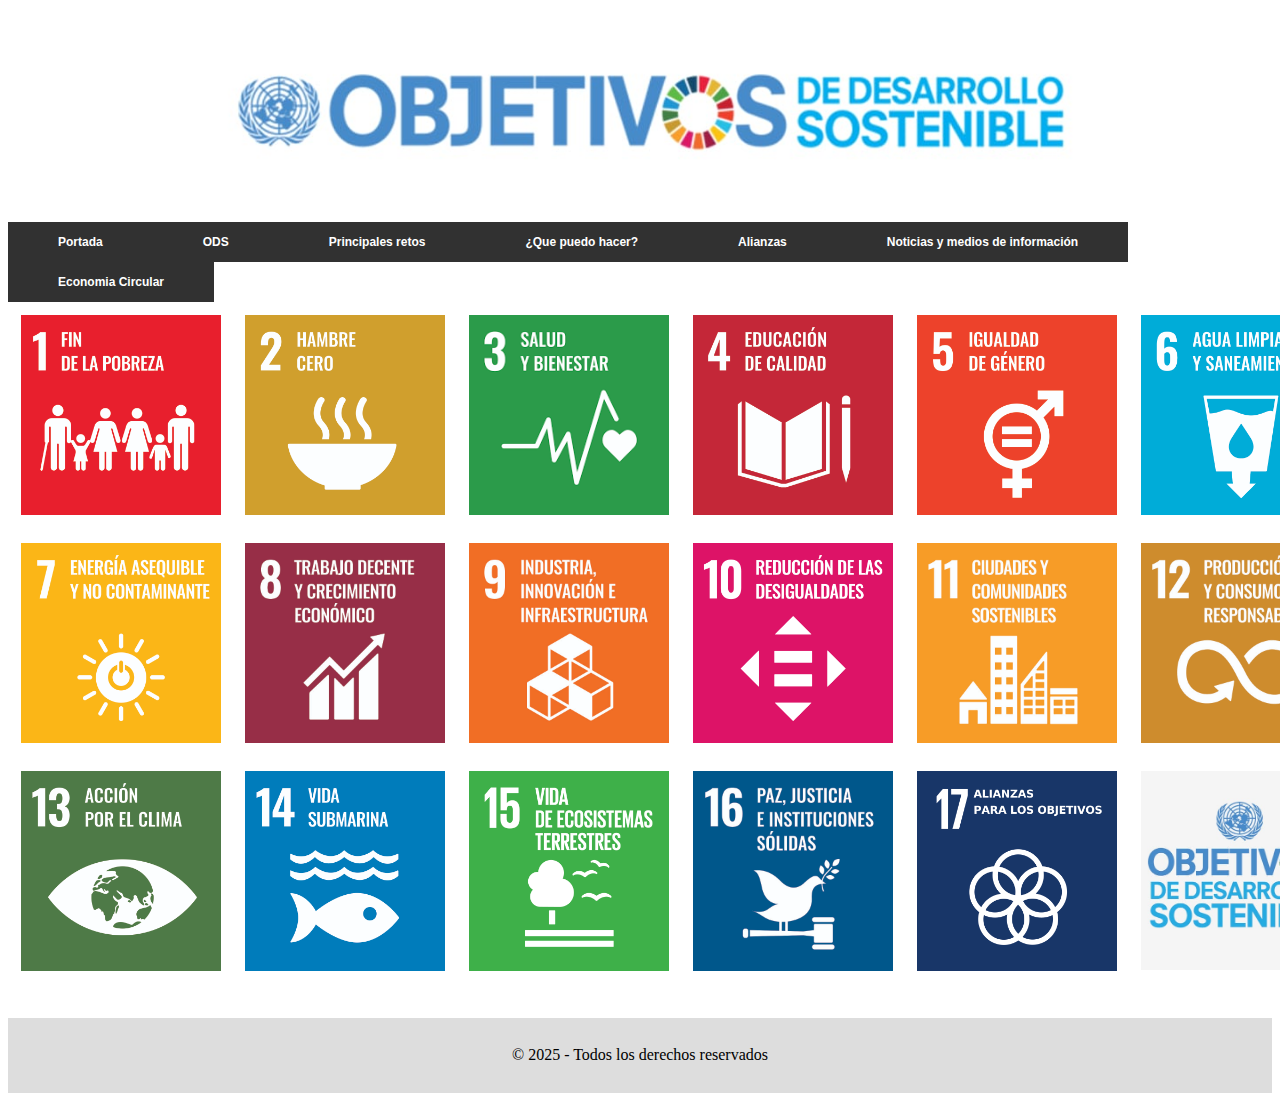
<file: Pagina ODS/index.html>
<!DOCTYPE html>
<html lang="en">
<head>
    <meta charset="UTF-8">
    <meta name="viewport" content="width=device-width, initial-scale=1.0">
    <link rel="stylesheet" href="../Pagina ODS/CSS/style.css">
    <title>Pagina ODS</title>
</head>
<body>
    <nav>
    <img src="../Pagina ODS/Imagenes ODS/ODSbanner.jpg " alt="Imagen BANNER" width="100%"
    height="148">
    </nav>
    <nav  class="dropdownmenu">
        <ul>
            <li><a href="../Pagina ODS/indexnuevo.html">Portada</a></li>
            <li><a href="#">ODS</a>
            <ul id="submenu">
                <li><a  href="#">La agenda para el desarrollo sostenible</a>
                    
                </li>
                <li><a  href="#">Datos básicos</a>
                    
                </li>
            </ul>
            </li>
            <li><a href="../Pagina ODS/retos.html">Principales retos</a></li>
            <li><a href="#">¿Que puedo hacer?</a></li>
            <li><a href="#">Alianzas</a></li>
            <li><a href="#">Noticias y medios de información</a></li>
            <li><a href="../Pagina ODS/economia.html">Economia Circular</a></li>
        </ul>
    </nav>
    

    <table>
        <tr>
          <td><a href="https://www.un.org/sustainabledevelopment/es/poverty/"><img src="../Pagina ODS/Imagenes ODS/ods1.jpg" alt="ods1" style="width: 200px;"></a></td>
          <td><a href="https://www.un.org/sustainabledevelopment/es/hunger/"><img src="../Pagina ODS/Imagenes ODS/ods2.jpg"alt="ods2" style="width: 200px;"></a></td>
          <td><a href="https://www.un.org/sustainabledevelopment/es/health/"><img src="../Pagina ODS/Imagenes ODS/ods3.jpg" alt="ods3" style="width: 200px;"></a></td>
          <td><a href="https://www.un.org/sustainabledevelopment/es/education/"><img src="../Pagina ODS/Imagenes ODS/ods4.jpg" alt="ods4" style="width: 200px;"></a></td>
          <td><a href="https://www.un.org/sustainabledevelopment/es/gender-equality/"><img src="../Pagina ODS/Imagenes ODS/ods5.jpg" alt="ods5" style="width: 200px;"></a></td>
          <td><a href="https://www.un.org/sustainabledevelopment/es/water-and-sanitation/"><img src="../Pagina ODS/Imagenes ODS/ods6.jpg" alt="ods6" style="width: 200px;"></a></td>
        </tr>
        <tr>
          <td><a href="https://www.un.org/sustainabledevelopment/es/energy/"><img src="../Pagina ODS/Imagenes ODS/ods7.jpg" alt="ods7" style="width: 200px;"></a></td>
          <td><a href="https://www.un.org/sustainabledevelopment/es/economic-growth/"><img src="../Pagina ODS/Imagenes ODS/ods8.jpg" alt="ods8" ></a></td>
          <td><a href="https://www.un.org/sustainabledevelopment/es/infrastructure/"><img src="../Pagina ODS/Imagenes ODS/ods9.jpg" alt="ods9"></a></td>
          <td><a href="https://www.un.org/sustainabledevelopment/es/inequality/"><img src="../Pagina ODS/Imagenes ODS/ods10.jpg" alt="ods10"></a></td>
          <td><a href="https://www.un.org/sustainabledevelopment/es/cities/"><img src="../Pagina ODS/Imagenes ODS/ods11.jpg" alt="ods11" ></a></td>
          <td><a href="https://www.un.org/sustainabledevelopment/es/sustainable-consumption-production/"><img src="../Pagina ODS/Imagenes ODS/ods12.jpg" alt="ods12"></a></td>
        </tr>
        <tr>
          <td><a href="https://www.un.org/sustainabledevelopment/es/climate-change-2/"><img src="../Pagina ODS/Imagenes ODS/ods13.jpg" alt="ods13" ></a></td>
          <td><a href="https://www.un.org/sustainabledevelopment/es/oceans/"><img src="../Pagina ODS/Imagenes ODS/ods14.jpg " alt="ods14" ></a></td>
          <td><a href="https://www.un.org/sustainabledevelopment/es/biodiversity/"><img src="../Pagina ODS/Imagenes ODS/ods15.jpg " alt="ods15" ></a></td>
          <td><a href="https://www.un.org/sustainabledevelopment/es/peace-justice/"><img src="../Pagina ODS/Imagenes ODS/ods16.jpg " alt="ods16" ></a></td>
          <td><a href="https://www.un.org/sustainabledevelopment/es/globalpartnerships/"><img src="../Pagina ODS/Imagenes ODS/ods17.jpg " alt="ods17" ></a></td>
          <td><img src="../Pagina ODS/Imagenes ODS/iconofinal.jpg" alt="Imagen" ></td></td>
        </tr>
      
      </table>
      
      <footer>
        <p>&copy; 2025 - Todos los derechos reservados</p>
    </footer>



    
</body>
</html>
</file>
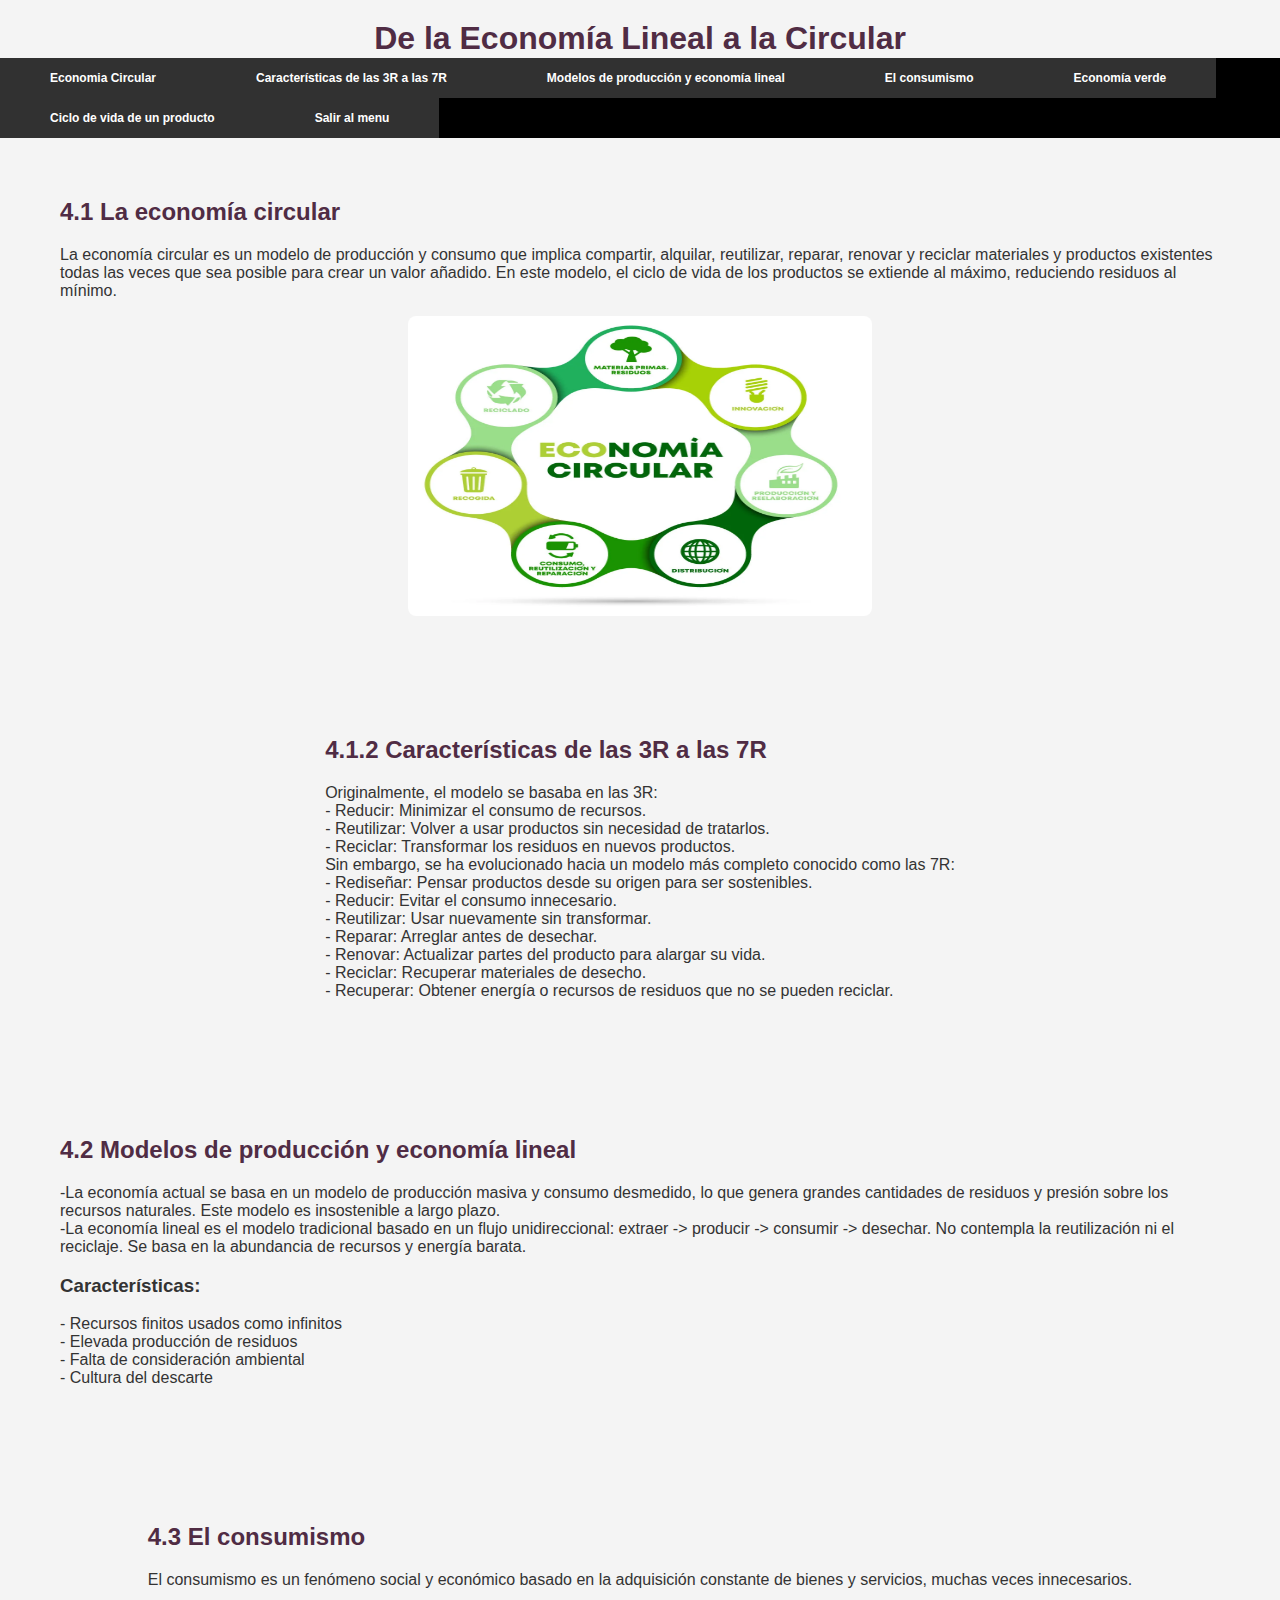
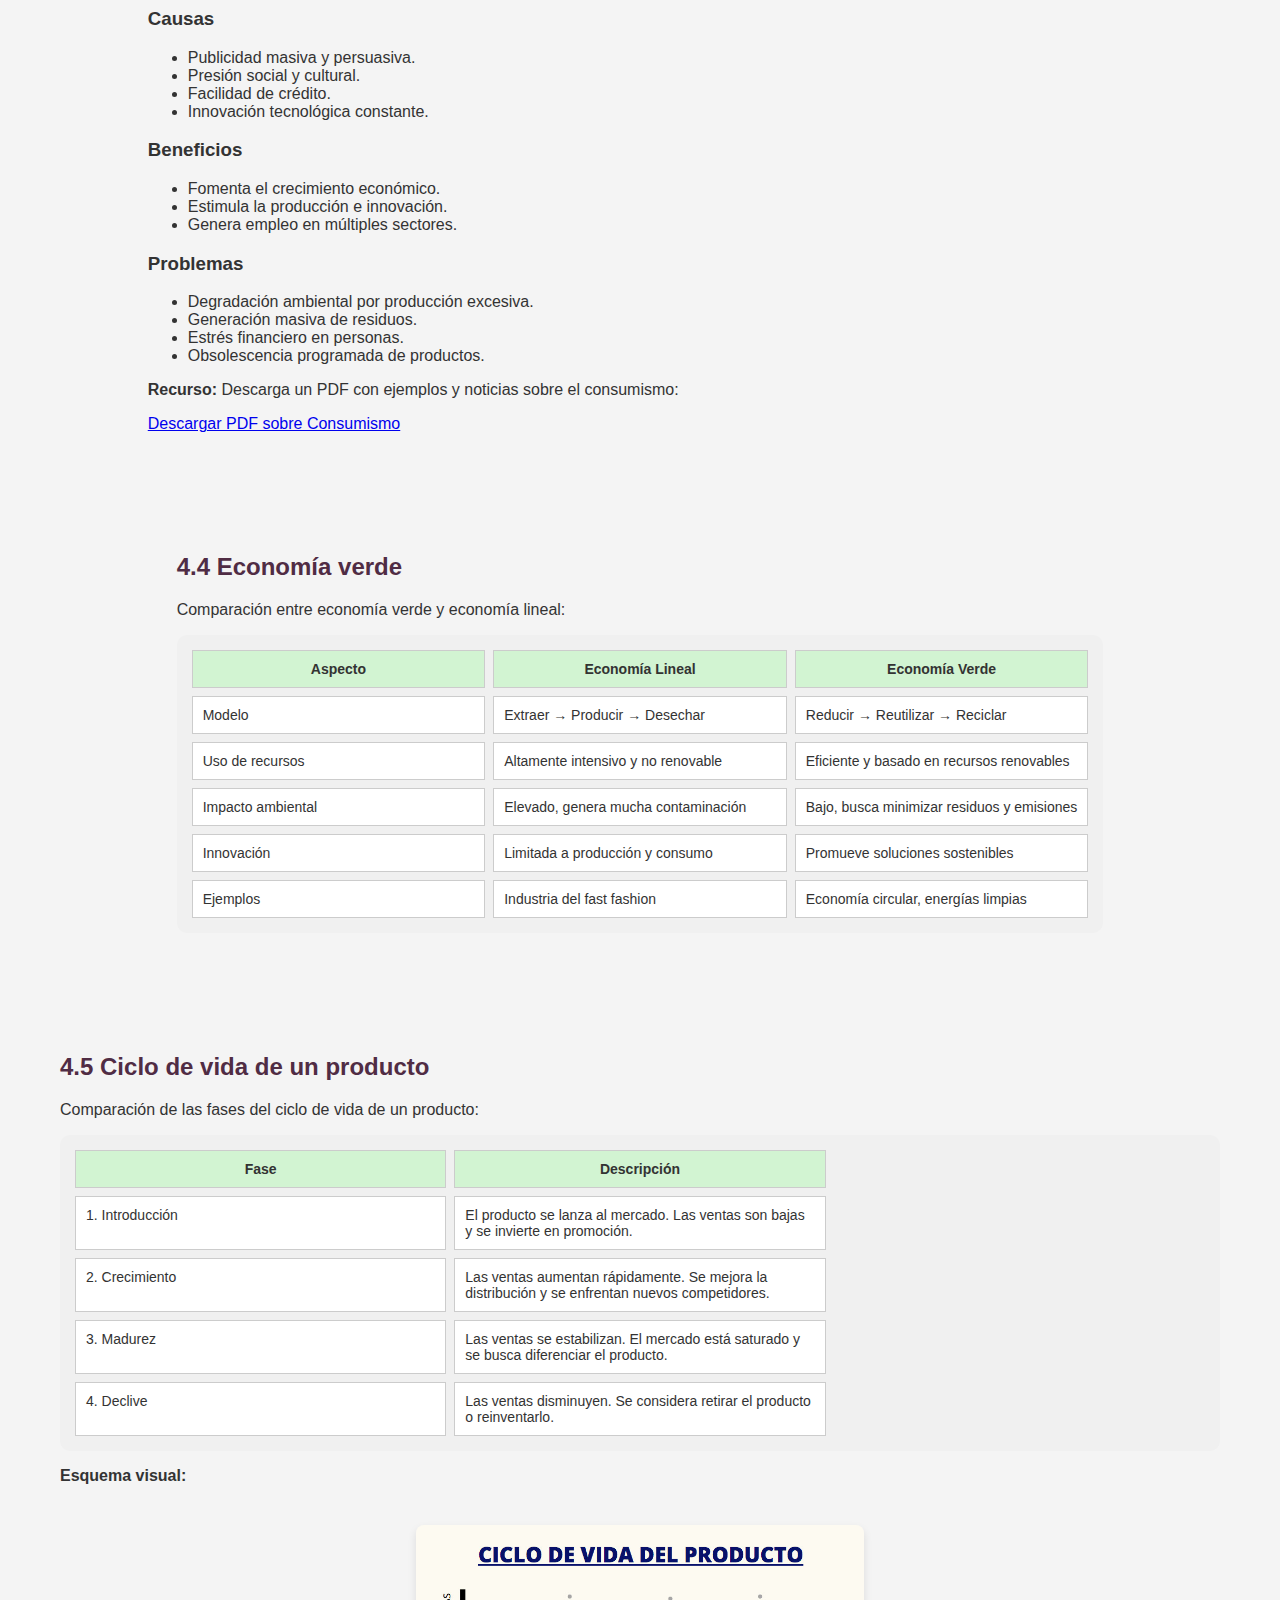
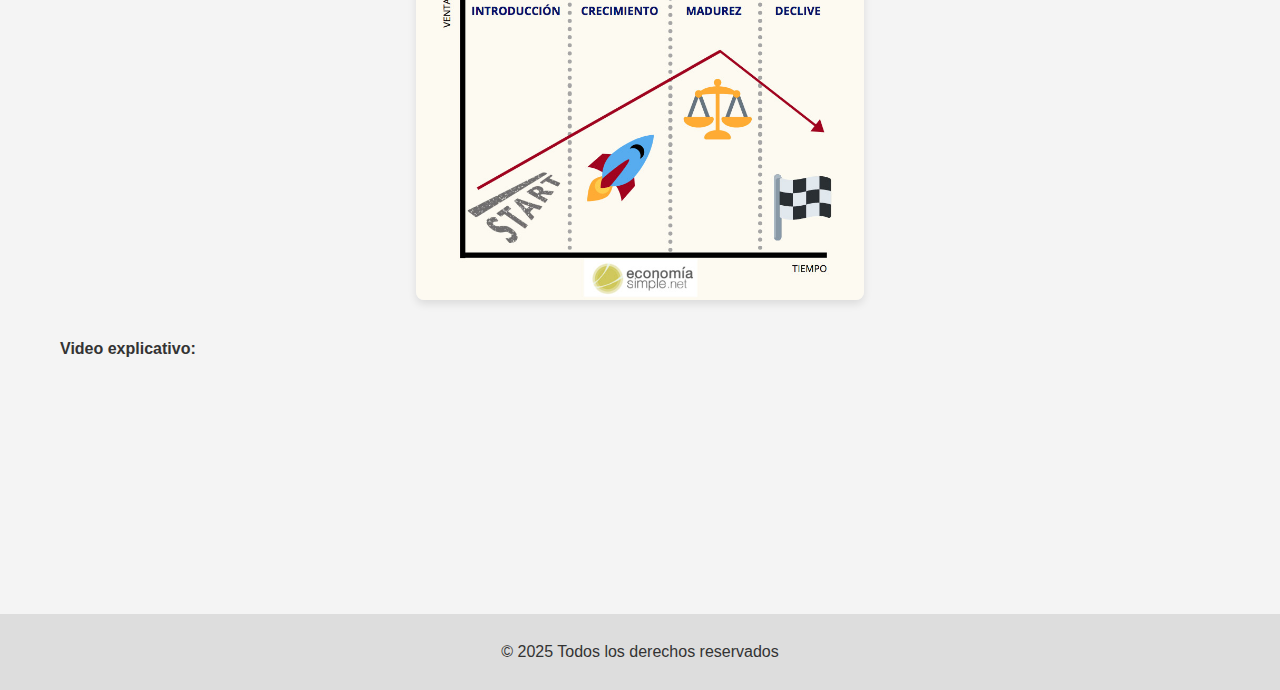
<file: Pagina ODS/economia.html>
<!DOCTYPE html>
<html lang="es">
<head>
  <meta charset="UTF-8">
  <meta name="viewport" content="width=device-width, initial-scale=1.0">
  <title>Economía Circular</title>
  <link rel="stylesheet" href="../Pagina ODS/CSS/estiloscircular.css">
</head>
<body>
  <header>
        <h1>De la Economía Lineal a la Circular</h1>
        <nav class="dropdownmenu">
          <ul>
            <li><a href="#41">Economia Circular</a></li>
            <li><a href="#412">Características de las 3R a las 7R</a></li>
            <li><a href="#42">Modelos de producción y economía lineal</a></li>
            <li><a href="#43">El consumismo</a></li>
            <li><a href="#44">Economía verde</a></li>
            <li><a href="#45">Ciclo de vida de un producto</a></li>
            <li><a href="indexnuevo.html">Salir al menu</a></li>
          </ul>
        </nav>
  </header>


  <main class="grid-contenido">
        <section id="41">
          <h2>4.1 La economía circular</h2>
          <p>La economía circular es un modelo de producción y consumo que implica compartir, alquilar, reutilizar, reparar, renovar
            y reciclar materiales y productos existentes todas las veces que sea posible para crear un valor añadido. En este
            modelo, el ciclo de vida de los productos se extiende al máximo, reduciendo residuos al mínimo.</p>
            <div class ="circulo"><img src="../Pagina ODS/Imagenes ODS/circulo.png" alt="circulo"></div>
        </section>


        <section id="412">
          <h2>4.1.2 Características de las 3R a las 7R</h2>
          <p>Originalmente, el modelo se basaba en las 3R:<br>
            - Reducir: Minimizar el consumo de recursos.<br>
            - Reutilizar: Volver a usar productos sin necesidad de tratarlos.<br>
            - Reciclar: Transformar los residuos en nuevos productos.<br>
              Sin embargo, se ha evolucionado hacia un modelo más completo conocido como las 7R:<br>
            - Rediseñar: Pensar productos desde su origen para ser sostenibles.<br>
            - Reducir: Evitar el consumo innecesario.<br>
            - Reutilizar: Usar nuevamente sin transformar.<br>
            - Reparar: Arreglar antes de desechar.<br>
            - Renovar: Actualizar partes del producto para alargar su vida.<br>
            - Reciclar: Recuperar materiales de desecho.<br>
            - Recuperar: Obtener energía o recursos de residuos que no se pueden reciclar.</p>
        </section>


        <section id="42">
          <h2>4.2 Modelos de producción y economía lineal</h2>
          <p>-La economía actual se basa en un modelo de producción masiva y consumo desmedido, lo que genera grandes
            cantidades de residuos y presión sobre los recursos naturales. Este modelo es insostenible a largo plazo.<br>
            -La economía lineal es el modelo tradicional basado en un flujo unidireccional: extraer -> producir -> consumir ->
            desechar. No contempla la reutilización ni el reciclaje. Se basa en la abundancia de recursos y energía barata.<br>
            <h3>Características:</h3>
            - Recursos finitos usados como infinitos<br>
            - Elevada producción de residuos<br>
            - Falta de consideración ambiental<br>
            - Cultura del descarte
            </p>
        </section>


        <section id="43">
          <h2>4.3 El consumismo</h2>
          <p>El consumismo es un fenómeno social y económico basado en la adquisición constante de bienes y servicios, muchas veces innecesarios.</p>
        
          <h3>Causas</h3>
          <ul>
            <li>Publicidad masiva y persuasiva.</li>
            <li>Presión social y cultural.</li>
            <li>Facilidad de crédito.</li>
            <li>Innovación tecnológica constante.</li>
          </ul>
        
          <h3>Beneficios</h3>
          <ul>
            <li>Fomenta el crecimiento económico.</li>
            <li>Estimula la producción e innovación.</li>
            <li>Genera empleo en múltiples sectores.</li>
          </ul>
        
          <h3>Problemas</h3>
          <ul>
            <li>Degradación ambiental por producción excesiva.</li>
            <li>Generación masiva de residuos.</li>
            <li>Estrés financiero en personas.</li>
            <li>Obsolescencia programada de productos.</li>
          </ul>
        
          <p><strong>Recurso:</strong> Descarga un PDF con ejemplos y noticias sobre el consumismo:</p>
          <a href="/Descargas/consumismo_ejemplos.pdf" download>Descargar PDF sobre Consumismo</a>
        </section>
        </section>


        <section id="44">
          <h2>4.4 Economía verde</h2>
          <p>Comparación entre economía verde y economía lineal:</p>
        
          <div class="tabla-grid">
            <div class="titulo">Aspecto</div>
            <div class="titulo">Economía Lineal</div>
            <div class="titulo">Economía Verde</div>
        
            <div>Modelo</div>
            <div>Extraer → Producir → Desechar</div>
            <div>Reducir → Reutilizar → Reciclar</div>
        
            <div>Uso de recursos</div>
            <div>Altamente intensivo y no renovable</div>
            <div>Eficiente y basado en recursos renovables</div>
        
            <div>Impacto ambiental</div>
            <div>Elevado, genera mucha contaminación</div>
            <div>Bajo, busca minimizar residuos y emisiones</div>
        
            <div>Innovación</div>
            <div>Limitada a producción y consumo</div>
            <div>Promueve soluciones sostenibles</div>
        
            <div>Ejemplos</div>
            <div>Industria del fast fashion</div>
            <div>Economía circular, energías limpias</div>
          </div>
        </section>
        

        <section id="45">
          <h2>4.5 Ciclo de vida de un producto</h2>
          <p>Comparación de las fases del ciclo de vida de un producto:</p>
        
          <div class="tabla-grid">
            <div class="titulo">Fase</div>
            <div class="titulo">Descripción</div>
        <br>
            <div>1. Introducción</div>
            <div>El producto se lanza al mercado. Las ventas son bajas y se invierte en promoción.</div>
        <br>
            <div>2. Crecimiento</div>
            <div>Las ventas aumentan rápidamente. Se mejora la distribución y se enfrentan nuevos competidores.</div>
        <br>
            <div>3. Madurez</div>
            <div>Las ventas se estabilizan. El mercado está saturado y se busca diferenciar el producto.</div>
        <br>
            <div>4. Declive</div>
            <div>Las ventas disminuyen. Se considera retirar el producto o reinventarlo.</div>
          </div>
        
          <p><strong>Esquema visual:</strong></p>
          <section class="photos">
          <img src="../Pagina ODS/Imagenes ODS/etapas-vida-productos.jpg" alt="Infografía del ciclo de vida de un producto">
        </section>
          <p><strong>Video explicativo:</strong></p>
          <iframe width="40%" height="30%" src="https://www.youtube.com/embed/y1UZ336_P9c?si=ogOp-fkch74MWgbI&amp;start=1" title="YouTube video player" frameborder="0" allow="accelerometer; autoplay; clipboard-write; encrypted-media; gyroscope; picture-in-picture; web-share" referrerpolicy="strict-origin-when-cross-origin" allowfullscreen></iframe>
        </section>
        
  </main>


  <footer>
        <p>&copy; 2025 Todos los derechos reservados</p>
  </footer>
</body>
</html>
</file>
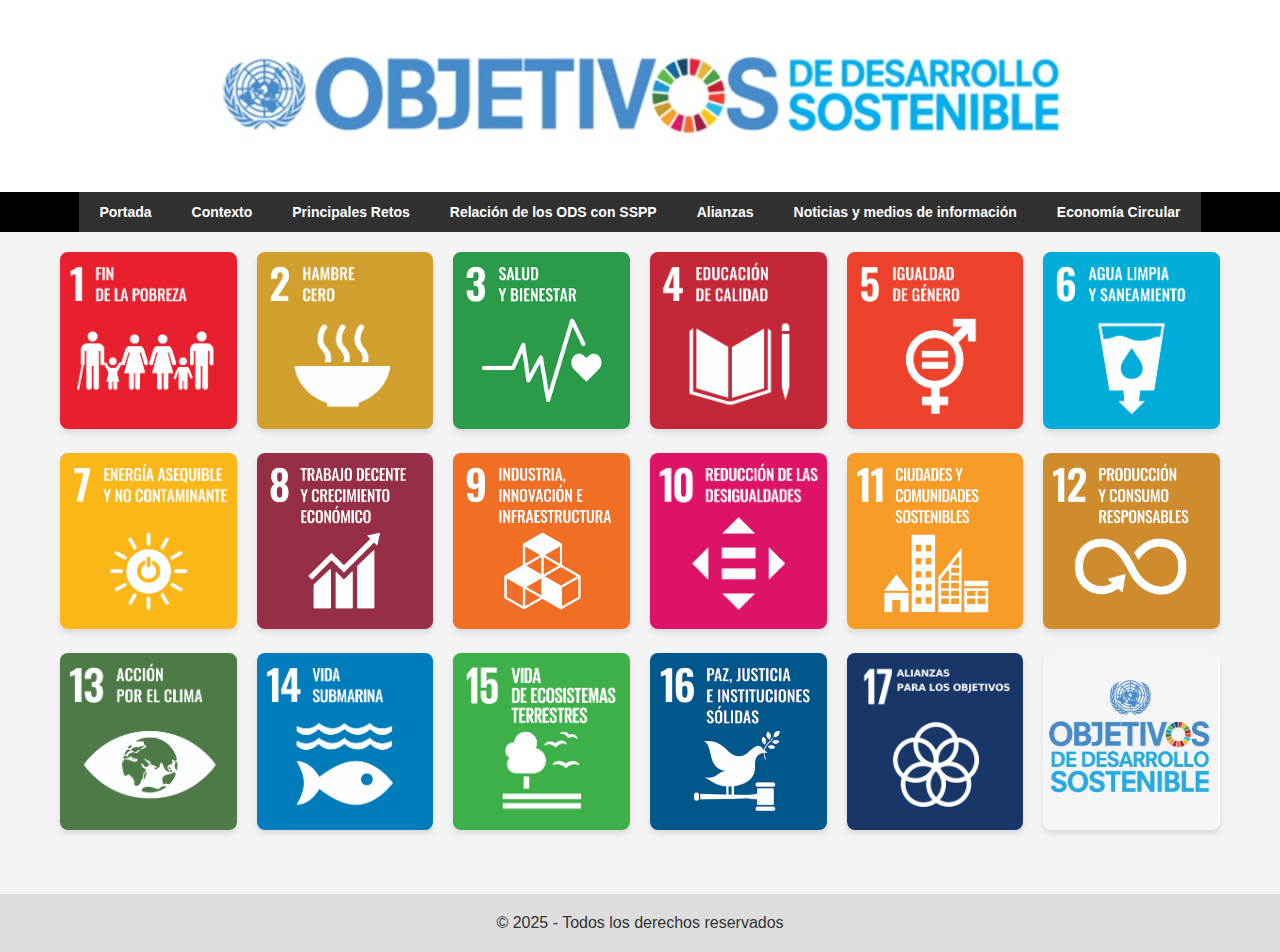
<file: Pagina ODS/indexnuevo.html>
<!DOCTYPE html>
<html lang="es">
<head>
    <meta charset="UTF-8">
    <meta name="viewport" content="width=device-width, initial-scale=1.0">
    <title>Pagina ODS</title>
    <link rel="stylesheet" href="../Pagina ODS/CSS/style2.css">
</head>
<body>
    <nav>
        <img src="Imagenes ODS/ODSbanner.jpg" alt="Imagen BANNER">
    </nav>

    <nav class="dropdownmenu">
        <ul>
            <li><a href="../Pagina ODS/index.html">Portada</a></li>
            <li><a href="#">Contexto</a>
                <ul id="submenu">
                    <li><a href="#">La agenda para el desarrollo sostenible</a></li>
                    <li><a href="#">Datos básicos</a></li>
                </ul>
            </li>
            <li><a href="retos.html">Principales Retos</a></li>
            <li><a href="#">Relación de los ODS con SSPP</a></li>
            <li><a href="#">Alianzas</a></li>
            <li><a href="#">Noticias y medios de información</a></li>
            <li><a href="../Pagina ODS/economia.html">Economía Circular</a></li>
        </ul>
    </nav>

    <main class="grid-container">
        <a href="https://www.un.org/sustainabledevelopment/es/poverty/"><img src="Imagenes ODS/ods1.jpg" alt="ods1"></a>
        <a href="https://www.un.org/sustainabledevelopment/es/hunger/"><img src="Imagenes ODS/ods2.jpg" alt="ods2"></a>
        <a href="https://www.un.org/sustainabledevelopment/es/health/"><img src="Imagenes ODS/ods3.jpg" alt="ods3"></a>
        <a href="https://www.un.org/sustainabledevelopment/es/education/"><img src="Imagenes ODS/ods4.jpg" alt="ods4"></a>
        <a href="https://www.un.org/sustainabledevelopment/es/gender-equality/"><img src="Imagenes ODS/ods5.jpg" alt="ods5"></a>
        <a href="https://www.un.org/sustainabledevelopment/es/water-and-sanitation/"><img src="Imagenes ODS/ods6.jpg" alt="ods6"></a>
        <a href="https://www.un.org/sustainabledevelopment/es/energy/"><img src="Imagenes ODS/ods7.jpg" alt="ods7"></a>
        <a href="https://www.un.org/sustainabledevelopment/es/economic-growth/"><img src="Imagenes ODS/ods8.jpg" alt="ods8"></a>
        <a href="https://www.un.org/sustainabledevelopment/es/infrastructure/"><img src="Imagenes ODS/ods9.jpg" alt="ods9"></a>
        <a href="https://www.un.org/sustainabledevelopment/es/inequality/"><img src="Imagenes ODS/ods10.jpg" alt="ods10"></a>
        <a href="https://www.un.org/sustainabledevelopment/es/cities/"><img src="Imagenes ODS/ods11.jpg" alt="ods11"></a>
        <a href="https://www.un.org/sustainabledevelopment/es/sustainable-consumption-production/"><img src="Imagenes ODS/ods12.jpg" alt="ods12"></a>
        <a href="https://www.un.org/sustainabledevelopment/es/climate-change-2/"><img src="Imagenes ODS/ods13.jpg" alt="ods13"></a>
        <a href="https://www.un.org/sustainabledevelopment/es/oceans/"><img src="Imagenes ODS/ods14.jpg" alt="ods14"></a>
        <a href="https://www.un.org/sustainabledevelopment/es/biodiversity/"><img src="Imagenes ODS/ods15.jpg" alt="ods15"></a>
        <a href="https://www.un.org/sustainabledevelopment/es/peace-justice/"><img src="Imagenes ODS/ods16.jpg" alt="ods16"></a>
        <a href="https://www.un.org/sustainabledevelopment/es/globalpartnerships/"><img src="Imagenes ODS/ods17.jpg" alt="ods17"></a>
        <img src="Imagenes ODS/iconofinal.jpg" alt="ODS final">
    </main>

    <footer>
        <p>&copy; 2025 - Todos los derechos reservados</p>
    </footer>
</body>
</html>
</file>
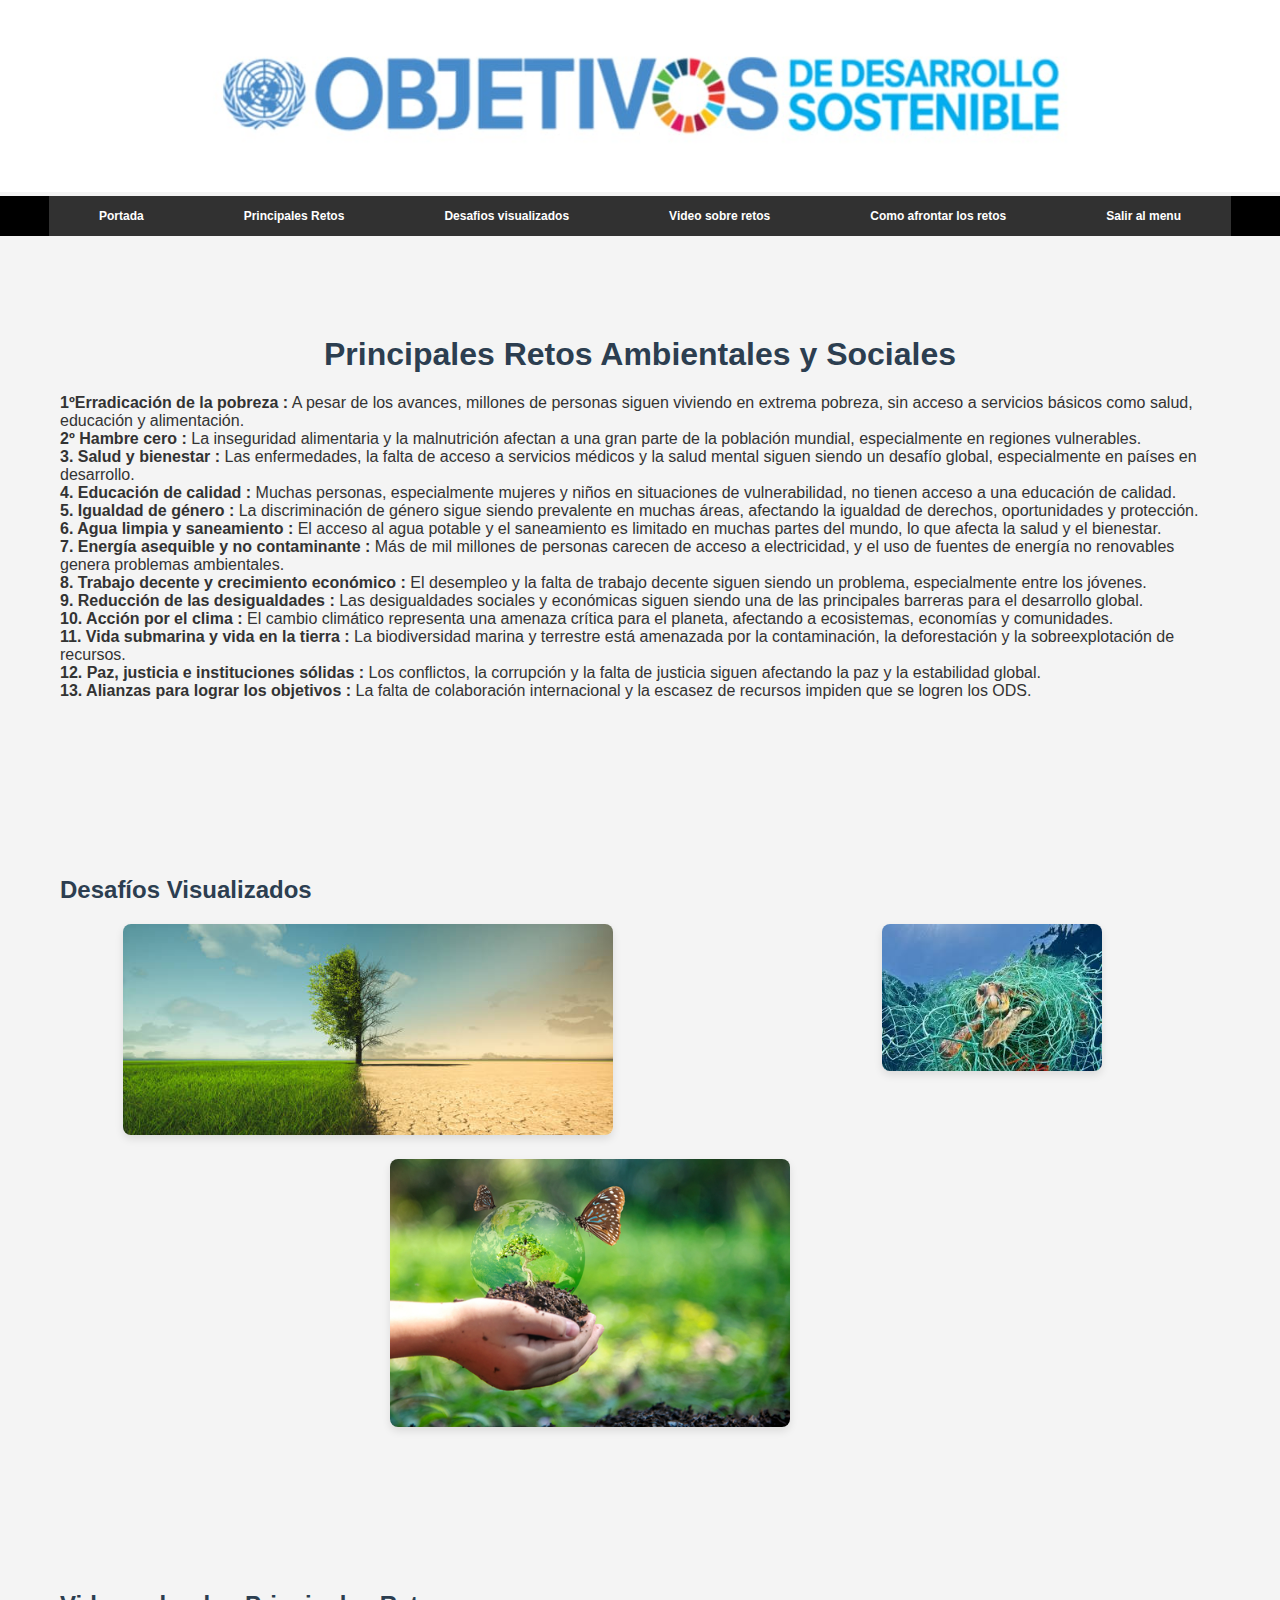
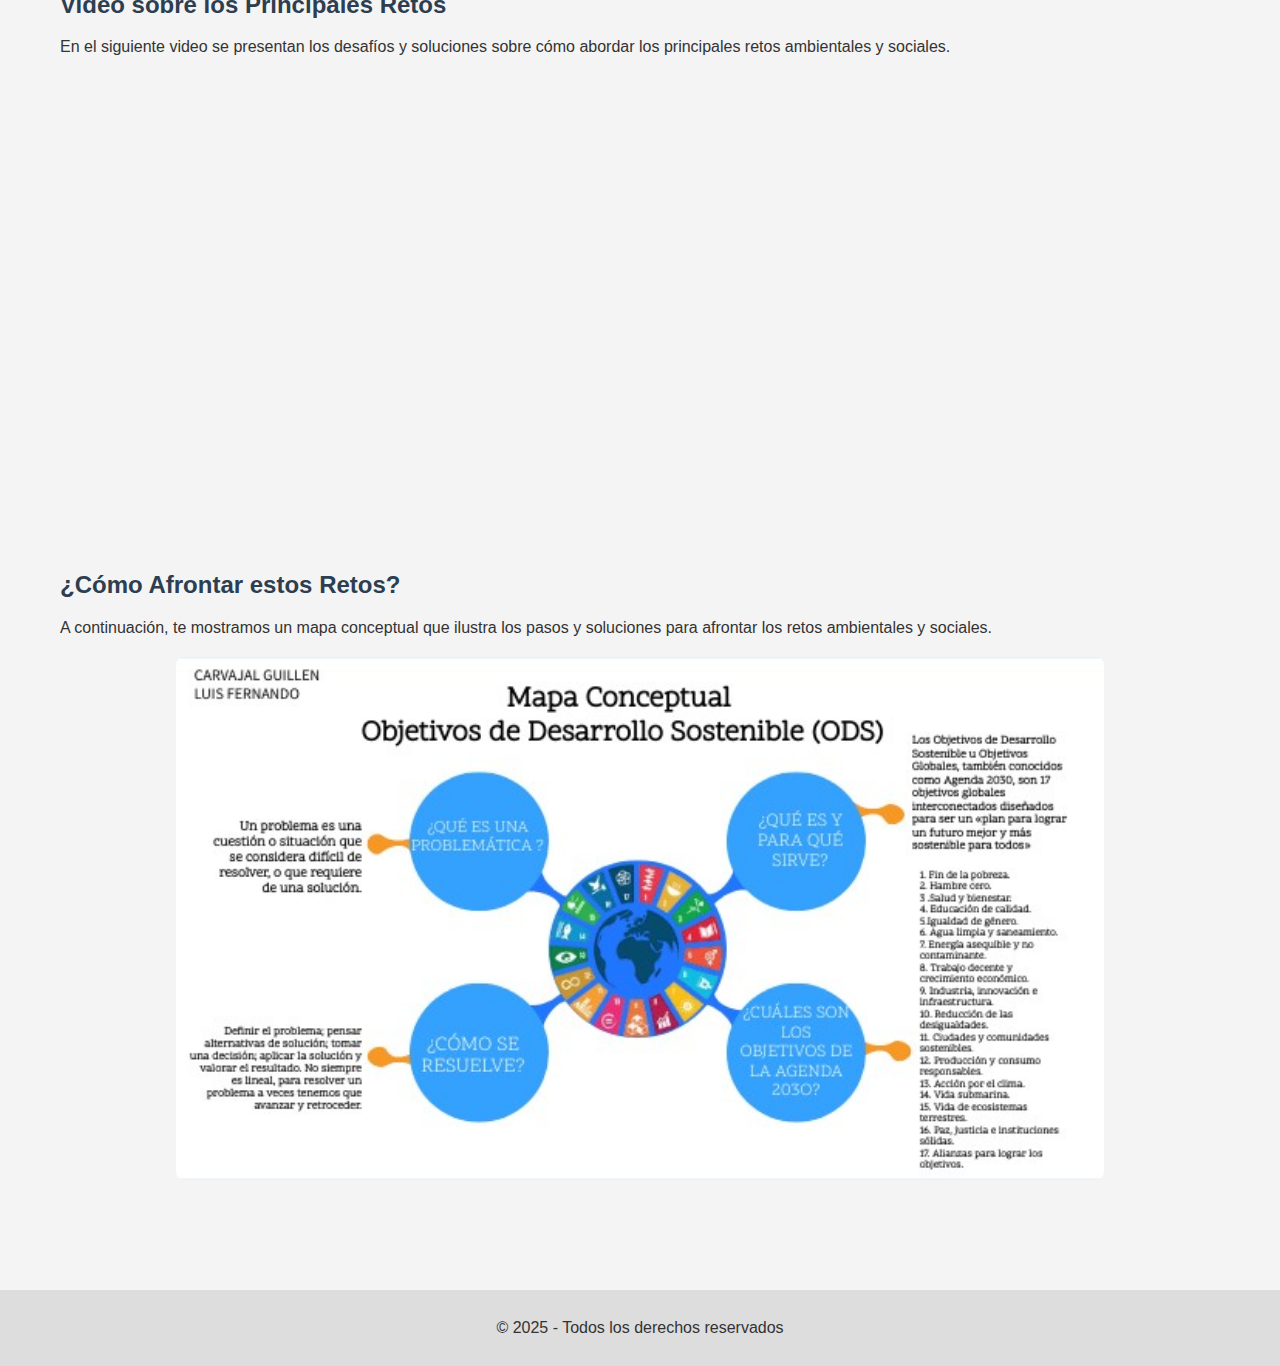
<file: Pagina ODS/retos.html>
<!DOCTYPE html>
<html lang="en">
<head>
    <meta charset="UTF-8">
    <meta name="viewport" content="width=device-width, initial-scale=1.0">
    <link rel="stylesheet" href="../Pagina ODS/CSS/styleretos.css"">  <!-- Hoja de estilos principal -->
    <title>Principales Retos</title>
</head>
<body>

    <!-- Barra de navegación -->
    <nav>
        <img src="Imagenes ODS/ODSbanner.jpg"alt="Imagen BANNER" >
    </nav>
    <!-- Menú de navegación con la clase dropdownmenu -->
    <div class="dropdownmenu">
        <ul>
            <li><a href="indexnuevo.html">Portada</a></li>
            <li><a href="#1">Principales Retos</a></li>
            <li><a href="#2">Desafios visualizados</a></li>
            <li><a href="#3">Video sobre retos</a></li>
            <li><a href="#4">Como afrontar los retos</a></li>
            <li><a href="../Pagina ODS/indexnuevo.html">Salir al menu</a></li>
        </ul>
    </div>

    <!-- Título y resumen de la página -->
    <section class="intro">
        <section id="1">
        <h1>Principales Retos Ambientales y Sociales</h1>
        <p><strong> 1ºErradicación de la pobreza :</strong>
            A pesar de los avances, millones de personas siguen viviendo en extrema pobreza, sin acceso a servicios básicos como salud, educación y alimentación.
            <br>
            <strong>2º Hambre cero :</strong>
            La inseguridad alimentaria y la malnutrición afectan a una gran parte de la población mundial, especialmente en regiones vulnerables.
            <br>
            <strong>3. Salud y bienestar :</strong>
            Las enfermedades, la falta de acceso a servicios médicos y la salud mental siguen siendo un desafío global, especialmente en países en desarrollo.
            <br>
            <strong>4. Educación de calidad :</strong>
            Muchas personas, especialmente mujeres y niños en situaciones de vulnerabilidad, no tienen acceso a una educación de calidad.
            <br>
            <strong> 5. Igualdad de género :</strong>
            La discriminación de género sigue siendo prevalente en muchas áreas, afectando la igualdad de derechos, oportunidades y protección.
            <br>
            <strong>6. Agua limpia y saneamiento :</strong>
            El acceso al agua potable y el saneamiento es limitado en muchas partes del mundo, lo que afecta la salud y el bienestar.
            <br>
            <strong> 7. Energía asequible y no contaminante :</strong>
            Más de mil millones de personas carecen de acceso a electricidad, y el uso de fuentes de energía no renovables genera problemas ambientales.
            <br>
            <strong> 8. Trabajo decente y crecimiento económico :</strong>
            El desempleo y la falta de trabajo decente siguen siendo un problema, especialmente entre los jóvenes.
            <br>
            <strong> 9. Reducción de las desigualdades :</strong>
            Las desigualdades sociales y económicas siguen siendo una de las principales barreras para el desarrollo global.
            <br>
            <strong>10. Acción por el clima :</strong>
             El cambio climático representa una amenaza crítica para el planeta, afectando a ecosistemas, economías y comunidades.
             <br>
                <strong>11. Vida submarina y vida en la tierra :</strong>
            La biodiversidad marina y terrestre está amenazada por la contaminación, la deforestación y la sobreexplotación de recursos.
            <br>
            <strong>12. Paz, justicia e instituciones sólidas :</strong>
            Los conflictos, la corrupción y la falta de justicia siguen afectando la paz y la estabilidad global.
            <br>
            <strong>13. Alianzas para lograr los objetivos :</strong>
            La falta de colaboración internacional y la escasez de recursos impiden que se logren los ODS.</p>
        </section>
    </section>

    <!-- Sección de fotos -->
    <section class="photos ">
        <section id="2">
        <h2>Desafíos Visualizados</h2>
        <div class="image-container">
            <a href="#"><img src="Imagenes ODS/cambioClimatico.jpg" alt="Cambio climático"></a>
            <a href="#"><img src="Imagenes ODS/oceanos.jpg" alt="Conservación de océanos"></a>
            <a href="#"><img src="Imagenes ODS/biodiversidad.jpg" alt="Biodiversidad"></a>
        </div>
    </section>
    </section>

    <!-- Sección de video -->
    <section class="video">
        <section id="3">
        <h2>Video sobre los Principales Retos</h2>
        <p>En el siguiente video se presentan los desafíos y soluciones sobre cómo abordar los principales retos ambientales y sociales.</p>
        <iframe width="560" height="315" src="https://www.youtube.com/embed/4gqZdP6fCj8?si=FpllcRV1GwPzfNx5" title="YouTube video player" frameborder="0" allow="accelerometer; autoplay; clipboard-write; encrypted-media; gyroscope; picture-in-picture; web-share" referrerpolicy="strict-origin-when-cross-origin" allowfullscreen></iframe>
    </section>
    </section>

    <!-- Mapa conceptual -->
    <section class="mapa-conceptual">
        <section id="4">
        <h2>¿Cómo Afrontar estos Retos?</h2>
        <p>A continuación, te mostramos un mapa conceptual que ilustra los pasos y soluciones para afrontar los retos ambientales y sociales.</p>
        <img src="Imagenes ODS/mapa.png" alt="Mapa conceptual sobre los retos" width="80%">
    </section>
    </section>

    <!-- Pie de página -->
    <footer>
        <p>&copy; 2025 - Todos los derechos reservados</p>
    </footer>

</body>
</html>
</file>
<file: Pagina ODS/CSS/style.css>
.dropdownmenu ul, .dropdownmenu li
{
    margin:0px;
    padding:0px;
}
.dropdownmenu ul
{
    background: rgb(0, 0, 0);
    list-style: none;
    width:100%;
}
.dropdownmenu{
    width: 100%;
}
.dropdownmenu li
{
    float:left;
    position:relative;
    width:auto;
  
}
.dropdownmenu a
{
    background: rgb(49, 49, 49);
    color: white;
    display:block;
    font:bold 12px/20px sans-serif;
    padding: 10px 50px;
    text-align:center;
    text-decoration: none;
    

}
.dropdownmenu li:hover a
{
    background: lightgray;

}
#submenu
{
    left: 0;
    opacity: 0;
    position:absolute;
    top:35px;
    z-index:1;
}
#submenu li
{
    width:100%;
}
li:hover ul#submenu
{
    opacity:1;
    top:40px;
    visibility:visible;
}
#submenu a:hover
{
    background:rgb(238, 235, 235);
}
#submenu a
{
    background-color: lightgray;
}
nav
{
    width:100%;
}
#subsubmenu
{
    left: 0;
    opacity: 0;
    position:absolute;
    top:65px;
    z-index:1; 
    visibility:hidden;  
}
#subsubmenu a
{
    background-color:lightgray;  
}
#subsubmenu a:hover
{
    background:orange;
}
#subsubmenu li
{
    width:100%;
}
#submenu li:hover ul#subsubmenu
{
    opacity:1;
    top:0px;
    left:124px;
    visibility:visible;
}
nav img {
    width: 100%;
}
img
{
    height: 10%;
    width: 200px;
    margin: 10px;
}
div{
    overflow: hidden;
}
footer {
    text-align: center;
    padding: 1%;
    background-color: #ddd;
    margin-top: 30px;
}
</file>
<file: Pagina ODS/CSS/estiloscircular.css>
/* Estilos responsivos para grid de contenido */
@media (min-width: 600px) {
    .grid-contenido {
      grid-template-columns: 1fr 1fr;
    }
}

@media (min-width: 900px) {
    .grid-contenido {
      grid-template-columns: repeat(3, 1fr);
    }
}

/* Estilos generales para la página de retos */
body {
    font-family: Arial, sans-serif;
    background-color: #f4f4f4;
    color: #333;
    margin: 0;
    padding: 0;
}

h1, h2 {
    color: #502c44;
}

h1 {
    text-align: center;
    margin-top: 20px;
}

section {
    padding: 20px;
    margin: 20px auto;
    max-width: 1200px;
}

/* Estilos para la sección de imágenes */
.photos .image-container {
    display: flex;
    justify-content: space-around;
    flex-wrap: wrap;
    gap: 20px;
}

.photos img {
    width: 40%;
    height: auto;
    border-radius: 8px;
    box-shadow: 0 4px 8px rgba(0, 0, 0, 0.1);
}

/* Estilos para el video */
.video iframe {
    display: block;
    margin: 20px auto;
    border-radius: 8px;
}

/* Estilos para el mapa conceptual */
.mapa-conceptual img {
    display: block;
    margin: 20px auto;
    border-radius: 8px;
}

/* Menú de navegación */
.dropdownmenu {
    box-sizing: border-box;
    width: 100%;
    background-color: rgb(49, 49, 49);
    height: 40px;
    align-items: center;
    justify-content: center;
    display: flex;
}

.dropdownmenu ul, .dropdownmenu li {
    margin: 0px;
    padding: 0px;
}

.dropdownmenu ul {
    background: rgb(0, 0, 0);
    list-style: none;
}

.dropdownmenu li {
    float: left;
    position: relative;
}

.dropdownmenu a {
    background: rgb(49, 49, 49);
    color: white;
    display: block;
    font: bold 12px/20px sans-serif;
    padding: 10px 50px;
    text-align: center;
    text-decoration: none;
}

.dropdownmenu li:hover a {
    background: lightgray;
}

#submenu {
    left: 0;
    opacity: 0;
    position: absolute;
    top: 35px;
    z-index: 1;
}

#submenu li {
    width: 100%;
}

li:hover ul#submenu {
    opacity: 1;
    top: 40px;
    visibility: visible;
}

#submenu a:hover {
    background: rgb(238, 235, 235);
}

#submenu a {
    background-color: lightgray;
}

nav {
    width: 100%;
}

nav img {
    width: 100%;
}

#subsubmenu {
    left: 0;
    opacity: 0;
    position: absolute;
    top: 65px;
    z-index: 1;
    visibility: hidden;
}

#subsubmenu a {
    background-color: lightgray;
}

#subsubmenu a:hover {
    background: orange;
}

#subsubmenu li {
    width: 100%;
}

#submenu li:hover ul#subsubmenu {
    opacity: 1;
    top: 0px;
    left: 124px;
    visibility: visible;
}

/* Imagen del círculo */
.grid-contenido .circulo img {
    display: flex;
    justify-self: center;
    justify-content: center;
    height: 300px;
    width: 40%;
}

/* Tabla con grid */
.tabla-grid {
    display: grid;
    grid-template-columns: 1fr 1fr 1fr;
    gap: 8px;
    background-color: #f0f0f0;
    padding: 15px;
    border-radius: 10px;
    margin-top: 15px;
}

.tabla-grid div {
    padding: 10px;
    background-color: white;
    border: 1px solid #ccc;
    font-size: 14px;
}

.tabla-grid .titulo {
    font-weight: bold;
    background-color: #d2f4d2;
    text-align: center;
}

/* Footer */
footer {
    text-align: center;
    padding: 1%;
    background-color: #ddd;
    margin-top: 30px;
}

/* NUEVOS ESTILOS RESPONSIVE */

* {
    box-sizing: border-box;
}

/* Contenedor principal en grid (base) */
.grid-contenido {
    display: grid;
    grid-template-columns: 1fr;
    gap: 20px;
    padding: 20px;
}

/* Imágenes y multimedia responsive */
img, iframe, video {
    max-width: 100%;
    height: auto;
    display: block;
    margin: 0 auto;
    border-radius: 8px;
}

/* NAV responsive base */
@media (max-width: 768px) {
    .dropdownmenu ul {
        flex-direction: column;
        align-items: stretch;
    }

    .dropdownmenu a {
        padding: 10px;
        font-size: 14px;
    }
}

/* Tablas apiladas en pantallas pequeñas */
@media (max-width: 600px) {
    .tabla-grid {
        grid-template-columns: 1fr;
    }

    .grid-contenido .circulo img {
        width: 90%;
        height: auto;
    }
}
</file>
<file: Pagina ODS/CSS/styleretos.css>
/* Estilos generales para la página de retos */
body {
    font-family: Arial, sans-serif;
    background-color: #f4f4f4;
    color: #333;
    margin: 0;
    padding: 0;
   
}

h1, h2 {
    color: #2c3e50;
}

h1 {
    text-align: center;
    margin-top: 20px;
}

section {
    padding: 20px;
    margin: 20px auto;
    max-width: 1200px;
}

/* Estilos para la sección de imágenes */
.photos .image-container {
    display: flex;
    justify-content: space-around;
    flex-wrap: wrap;
    gap: 20px;
}

.photos img {
    width: 80%;
    height: auto;
    border-radius: 8px;
    box-shadow: 0 4px 8px rgba(0, 0, 0, 0.1);
}

/* Estilos para el video */
.video iframe {
    display: block;
    margin: 20px auto;
    border-radius: 8px;
}

/* Estilos para el mapa conceptual */
.mapa-conceptual img {
    display: block;
    margin: 20px auto;
    border-radius: 8px;
}

.dropdownmenu ul {
    display: flex;
    justify-content: center; /* Centra horizontalmente */
    flex-wrap: wrap;         /* Permite que baje en pantallas pequeñas */
    background: #000;
    padding: 0;
    margin: 0;
    list-style: none;
}

.dropdownmenu li {
    
    position: relative;
    text-align: center;
}


.dropdownmenu a {
    background: rgb(49, 49, 49);
    color: white;
    display: block;
    font: bold 12px/20px sans-serif;
    padding: 10px 50px;
    text-align: center;
    text-decoration: none;
}

.dropdownmenu li:hover a {
    background: lightgray;
}

#submenu {
    left: 0;
    opacity: 0;
    position: absolute;
    top: 35px;
    z-index: 1;
}

#submenu li {
    width: 100%;
}

li:hover ul#submenu {
    opacity: 1;
    top: 40px;
    visibility: visible;
}

#submenu a:hover {
    background: rgb(238, 235, 235);
}

#submenu a {
    background-color: lightgray;
}

nav {
    width: 100%;
    
}

nav img{
    width: 100%;
}

#subsubmenu {
    left: 0;
    opacity: 0;
    position: absolute;
    top: 65px;
    z-index: 1;
    visibility: hidden;
}

#subsubmenu a {
    background-color: lightgray;
}

#subsubmenu a:hover {
    background: orange;
}

#subsubmenu li {
    width: 100%;
}

#submenu li:hover ul#subsubmenu {
    opacity: 1;
    top: 0px;
    left: 124px;
    visibility: visible;
}
footer{
    text-align: center;
    padding: 1%;
    background-color: #ddd;
    margin-top: 30px;
}
</file>
<file: Pagina ODS/CSS/style2.css>
/* Reset básico */
* {
    margin: 0;
    padding: 0;
    box-sizing: border-box;
}

/* Estilos generales */
body {
    font-family: Arial, sans-serif;
    background-color: #f4f4f4;
    color: #333;
}

/* Banner */
nav img {
    width: 100%;
    height: auto;
    display: block;
}

/* Menú de navegación */
.dropdownmenu ul {
    display: flex;
    justify-content: center; 
    flex-wrap: wrap;        
    background: #000;
    padding: 0;
    margin: 0;
    list-style: none;
}


.dropdownmenu li {
    
    position: relative;
    text-align: center;
}

.dropdownmenu a {
    background: #313131;
    color: white;
    display: block;
    font: bold 14px sans-serif;
    padding: 12px 20px;
    text-decoration: none;
    text-align: center;
}

.dropdownmenu li:hover > a {
    background: lightgray;
    color: #000;
}

#submenu {
    position: absolute;
    top: 100%;
    left: 0;
    opacity: 0;
    visibility: hidden;
    transition: all 0.3s ease;
    background: lightgray;
}

#submenu li {
    float: none;
}

.dropdownmenu li:hover ul#submenu {
    opacity: 1;
    visibility: visible;
}

#submenu a {
    background-color: lightgray;
    color: #000;
}

#submenu a:hover {
    background-color: #ddd;
}

/* Grid de imágenes ODS */
.grid-container {
    display: grid;
    grid-template-columns: repeat(auto-fit, minmax(150px, 1fr));
    gap: 20px;
    padding: 20px;
    max-width: 1200px;
    margin: 0 auto;
}

.grid-container img {
    width: 100%;
    height: auto;
    border-radius: 8px;
    box-shadow: 0 4px 6px rgba(0,0,0,0.1);
    transition: transform 0.2s ease;
}

.grid-container img:hover {
    transform: scale(1.05);
}

/* Footer */
footer {
    text-align: center;
    padding: 20px;
    background-color: #ddd;
    margin-top: 40px;
}
</file>
